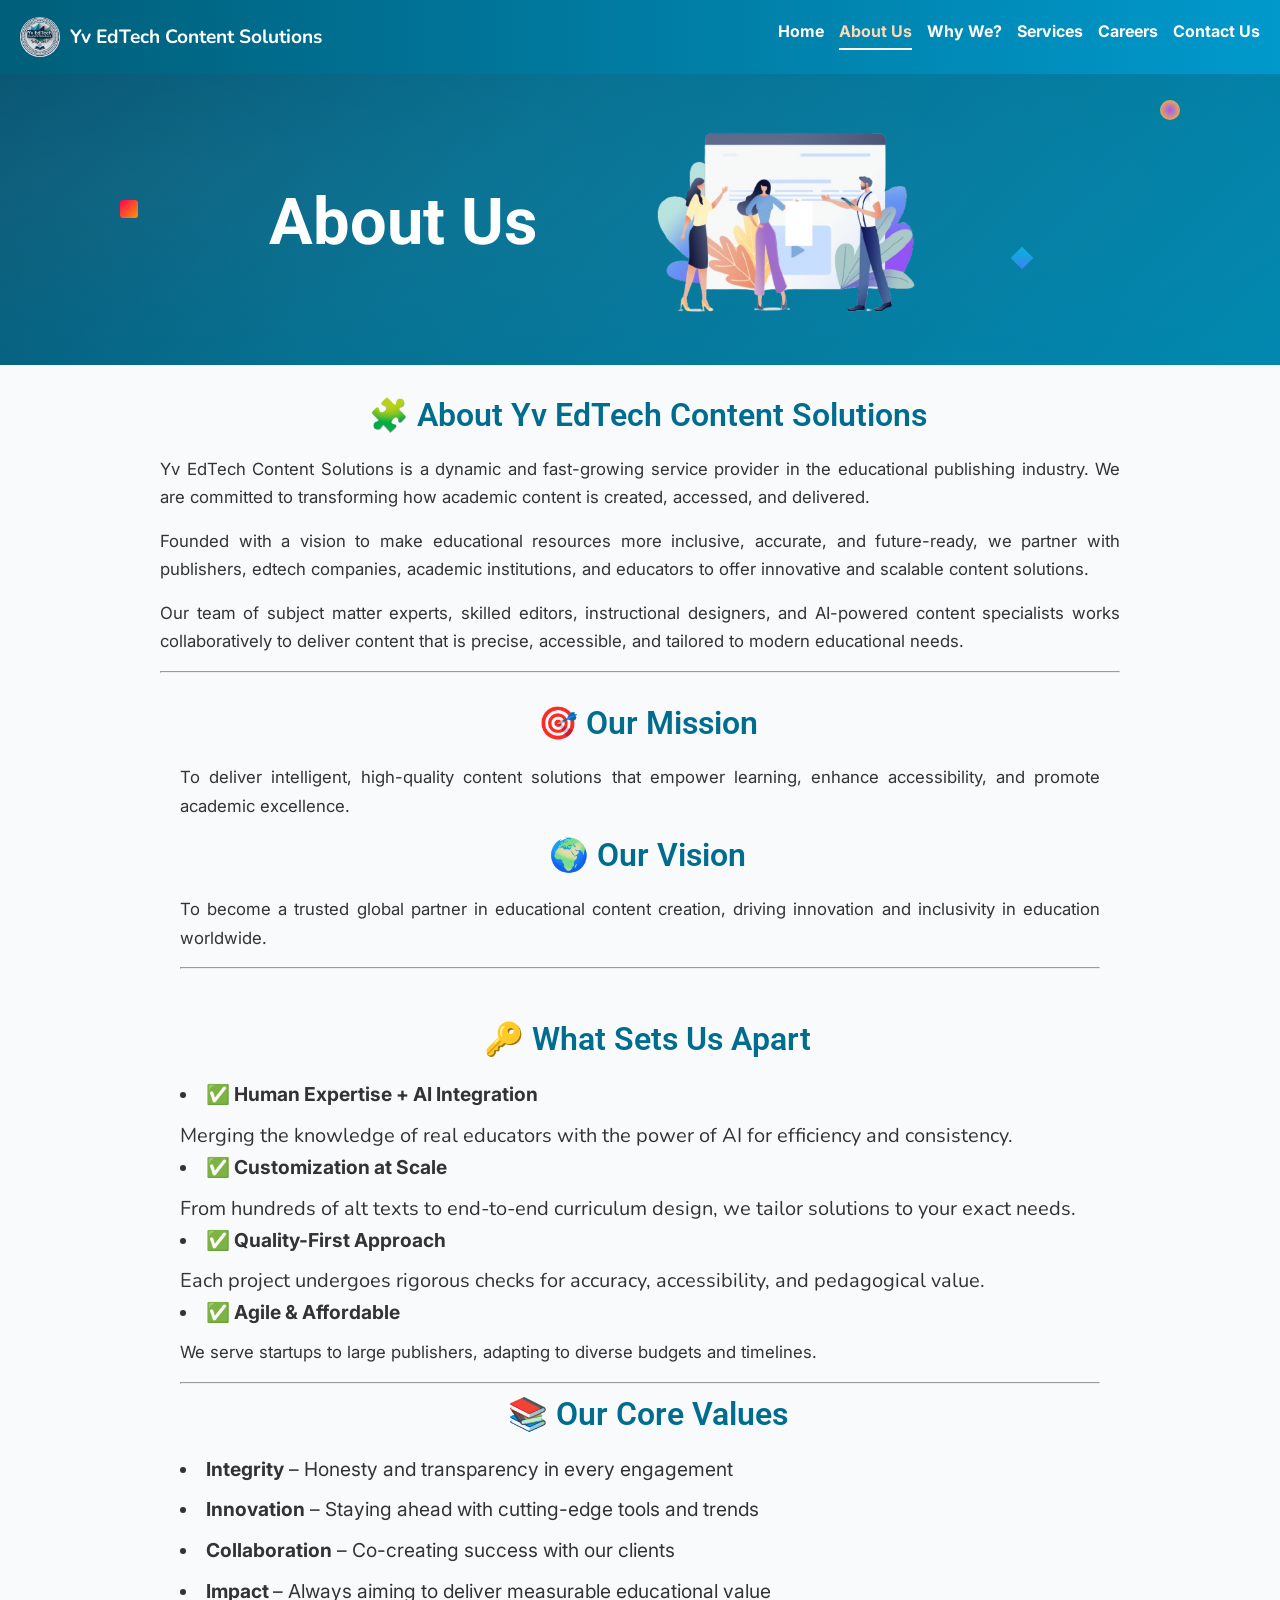
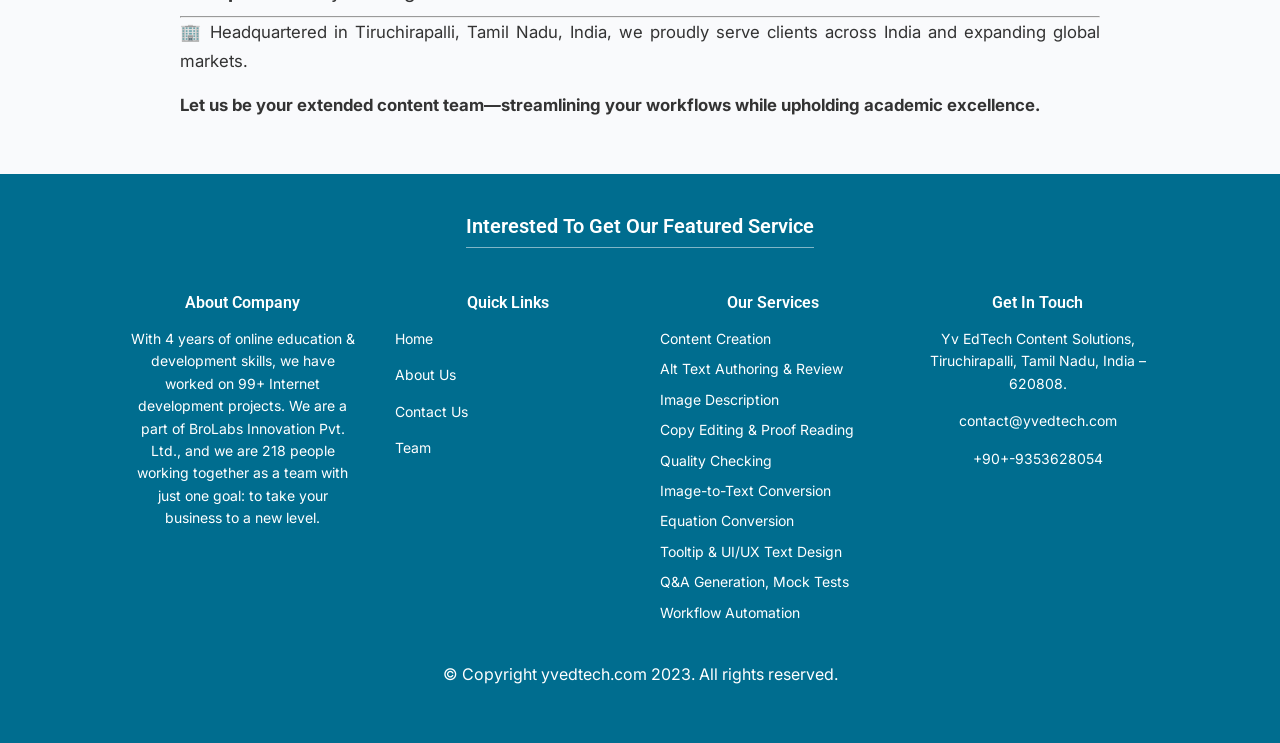
<file: about.html>
<!DOCTYPE html>
<html lang="en">
<head>
    <meta charset="UTF-8">
    <meta name="viewport" content="width=device-width, initial-scale=1.0">
    <title>About Us - Yv EdTech Content Solutions</title>
    <link rel="icon" type="image/png" href="images/logo.png">
    <link rel="stylesheet" href="styles.css">
    <link href="https://fonts.googleapis.com/css2?family=Roboto:wght@400;700&display=swap" rel="stylesheet">
</head>
<body>
    <!-- Navigation Bar -->
    <nav class="navbar">
        <div class="logo">
            <img src="images/logo.png" alt="Yv EdTech Logo" class="logo-img">
        
        <div class="logo-text">Yv EdTech Content Solutions</div>
        </div>
        <ul class="nav-links">
            <li><a href="index.html">Home</a></li>
            <li><a href="about.html">About Us</a></li>
            <li><a href="why-we.html">Why We?</a></li>
            <li><a href="services.html">Services</a></li>
            <li><a href="careers.html">Careers</a></li>
            <li><a href="contact.html">Contact Us</a></li>
        </ul>
    </nav>
    <div class="animate">
            <h2>About Us</h2>
            <img src="images\about-us-removebg-preview.png" alt="About Us Image" class="right-image">
            <div class="decor-circle"></div>
            <div class="decor-square"></div>
            <div class="decor-diamond"></div>
            </div>

    <!-- About Section -->
    <section class="about">
        
            <div class="content1">
            <h2>🧩 About Yv EdTech Content Solutions</h2>
            <p>Yv EdTech Content Solutions is a dynamic and fast-growing service provider in the educational publishing industry. We are committed to transforming how academic content is created, accessed, and delivered.</p>
            <p>Founded with a vision to make educational resources more inclusive, accurate, and future-ready, we partner with publishers, edtech companies, academic institutions, and educators to offer innovative and scalable content solutions.</p>
            <p>Our team of subject matter experts, skilled editors, instructional designers, and AI-powered content specialists works collaboratively to deliver content that is precise, accessible, and tailored to modern educational needs.</p>
        <hr>
        <div class="content1">
        <h2>🎯 Our Mission</h2>
        <p>To deliver intelligent, high-quality content solutions that empower learning, enhance accessibility, and promote academic excellence.</p>
        <h2>🌍 Our Vision</h2>
        <p>To become a trusted global partner in educational content creation, driving innovation and inclusivity in education worldwide.</p>
        <hr>
        </div>
        <div class="content1">
            <h2>🔑 What Sets Us Apart</h2>
            <li><b>✅ Human Expertise + AI Integration</b></li>
            <ul>Merging the knowledge of real educators with the power of AI for efficiency and consistency.</ul>
            <li><b>✅ Customization at Scale</b></li>
            <ul>From hundreds of alt texts to end-to-end curriculum design, we tailor solutions to your exact needs.</ul>
            <li><b>✅ Quality-First Approach</b></li>
            <ul>Each project undergoes rigorous checks for accuracy, accessibility, and pedagogical value.</ul>
            <li><b>✅ Agile & Affordable</b></li>
            <p>We serve startups to large publishers, adapting to diverse budgets and timelines.</p>
            <hr>

            <h2>📚 Our Core Values</h2>
            <li><b>Integrity</b> – Honesty and transparency in every engagement</li>
            <li><b>Innovation</b> – Staying ahead with cutting-edge tools and trends</li>
            <li><b>Collaboration</b> – Co-creating success with our clients</li>
            <li><b>Impact </b>– Always aiming to deliver measurable educational value</li>

            <hr>
            <p>🏢 Headquartered in Tiruchirapalli, Tamil Nadu, India, we proudly serve clients across India and expanding global markets.</p>
            <p><b>Let us be your extended content team—streamlining your workflows while upholding academic excellence.</b></p>
        </div>
        
    </section>

     <!-- Footer -->

<footer>
    <div class="footer-section1">
        <h2>Interested To Get Our Featured Service</h2>
    </div>
    <div class="footer-container">
        <div class="footer-section">
            <h3>About Company</h3>
            <p>With 4 years of online education & development skills, we have worked on 100+ Internet development projects. We are a part of BroLabs Innovation Pvt. Ltd., and we are 218 people working together as a team with just one goal: to take your business to a new level.</p>
        </div>

        <div class="footer-section">
            <div class="quick-links">
            <h3>Quick Links</h3>
            <ul>
                <li><a href="index.html">Home</a></li>
                <li><a href="about.html">About Us</a></li>
                <li><a href="contact.html">Contact Us</a></li>
                <li><a href="services.html">Team</a></li>
            </ul>
            </div>
        </div>

        <div class="footer-section">
            <div class="our-services">
            <h3>Our Services</h3>
            <ul>
                <li>Content Creation</li>
                <li>Alt Text Authoring & Review</li>
                <li>Image Description</li>
                <li>Copy Editing & Proof Reading</li>
                <li>Quality Checking</li>
                <li>Image-to-Text Conversion</li>
                <li>Equation Conversion</li>
                <li>Tooltip & UI/UX Text Design</li>
                <li>Q&A Generation, Mock Tests</li>
                <li>Workflow Automation</li>
            </ul>
            </div>
        </div>

        <div class="footer-section">
            <h3>Get in Touch</h3>
            <p>Yv EdTech Content Solutions,<br>
               Tiruchirapalli,<br>
               Tamil Nadu, India – 621215.</p>
            <p><a href="mailto:contact@yvedtech.com">contact@yvedtech.com</a></p>
            <p><a href="tel:+91-9353628054">+91-9353628054</a></p>
            
        </div>
    </div>
    <div class="footer-bottom">
        <p>© Copyright yvedtech.com 2025. All rights reserved.</p>
    </div>
</footer>
    <script src="script.js"></script>
</body>
</html>
</file>
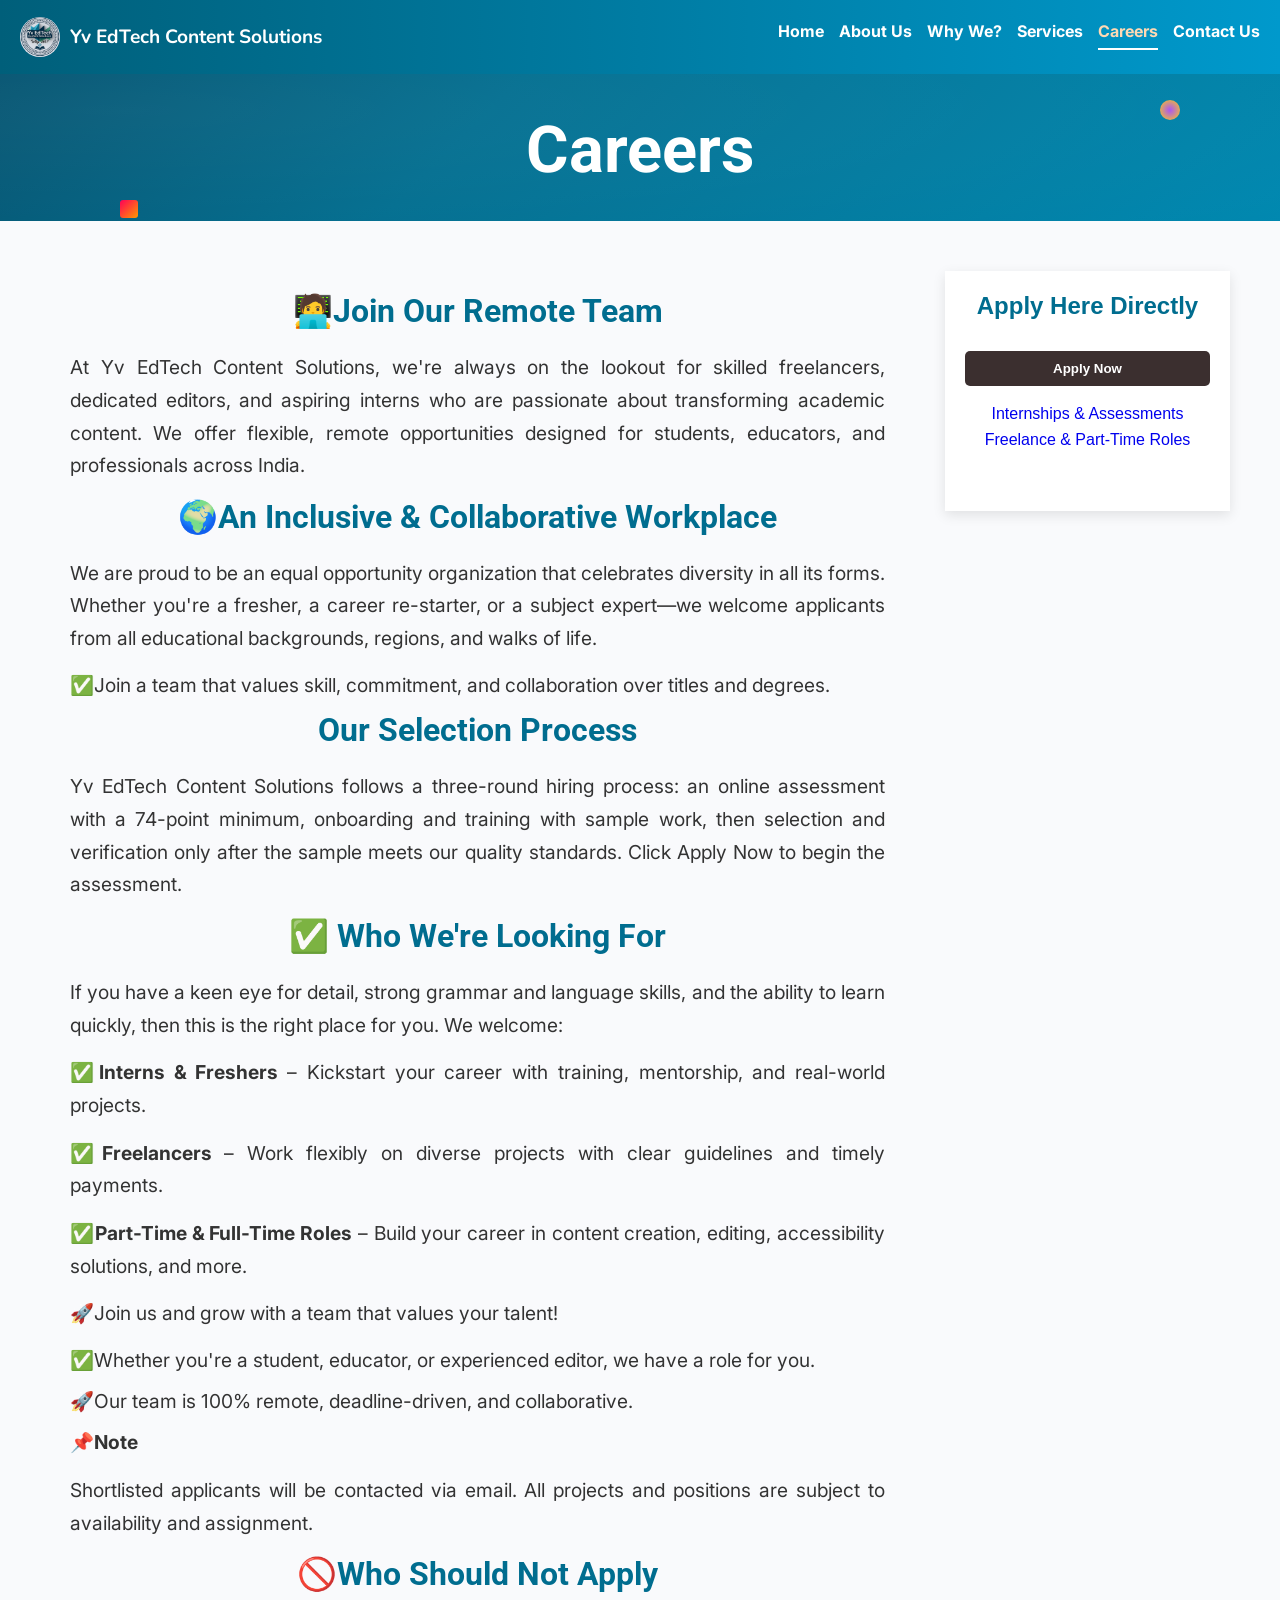
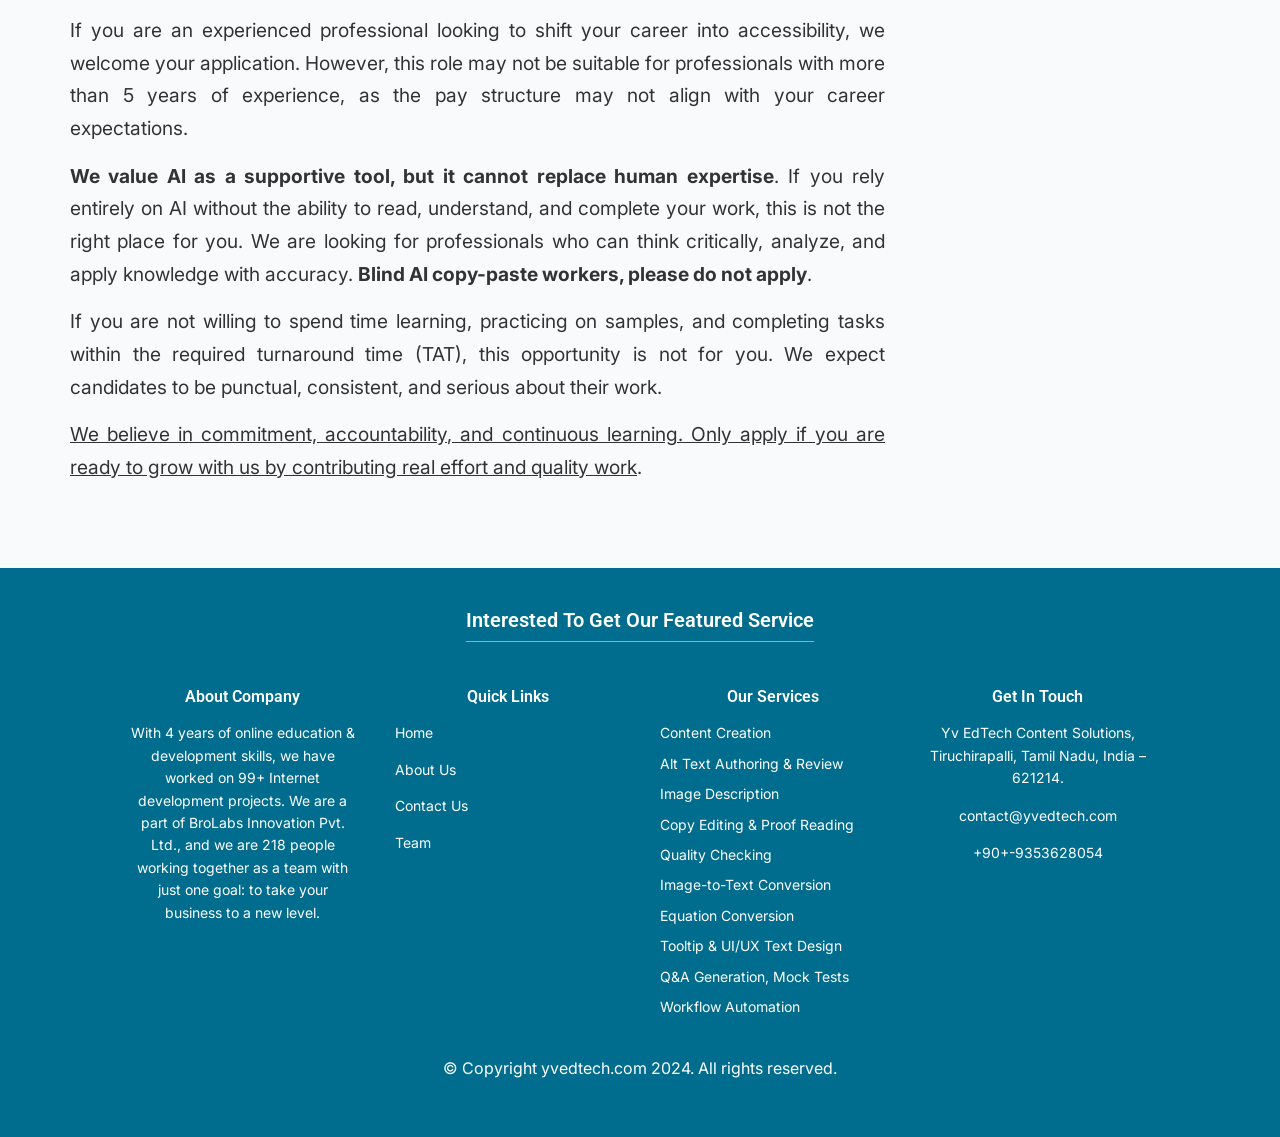
<file: careers.html>
<!DOCTYPE html>
<html lang="en">
<head>
    <meta charset="UTF-8">
    <meta name="viewport" content="width=device-width, initial-scale=1.0">
    <title>Careers - Yv EdTech Content Solutions</title>
    <link rel="icon" type="image/png" href="images/logo.png">
    <link rel="stylesheet" href="styles.css">
    <link href="https://fonts.googleapis.com/css2?family=Roboto:wght@400;700&display=swap" rel="stylesheet">
</head>
<body>
    <!-- Navigation Bar -->
    <nav class="navbar">
        <div class="logo">
            <img src="images/logo.png" alt="Yv EdTech Logo" class="logo-img">
        
        <div class="logo-text">Yv EdTech Content Solutions</div>
        </div>
        <ul class="nav-links">
            <li><a href="index.html">Home</a></li>
            <li><a href="about.html">About Us</a></li>
            <li><a href="why-we.html">Why We?</a></li>
            <li><a href="services.html">Services</a></li>
            <li><a href="careers.html">Careers</a></li>
            <li><a href="contact.html">Contact Us</a></li>
        </ul>
    </nav>
    <div class="animate">
            <h2>Careers</h2>
            <div class="decor-circle"></div>
            <div class="decor-square"></div>
            <div class="decor-diamond"></div>
            </div>

    <!-- Careers Section -->

       <section class="careers1">
        
     
<div class="main-container">
    <div class="content2">
       
        <h2>🧑‍💻Join Our Remote Team</h2>
        <p>At Yv EdTech Content Solutions, we're always on the lookout for skilled freelancers, dedicated editors, and aspiring interns who are passionate about transforming academic content. We offer flexible, remote opportunities designed for students, educators, and professionals across India.</p>
    
    
        <h2>🌍An Inclusive & Collaborative Workplace</h2>
        <p>We are proud to be an equal opportunity organization that celebrates diversity in all its forms. Whether you're a fresher, a career re-starter, or a subject expert—we welcome applicants from all educational backgrounds, regions, and walks of life.</p>
        <ul>
            <li>✅Join a team that values skill, commitment, and collaboration over titles and degrees.</li>
        </ul>
    

  
        <h2>Our Selection Process</h2>
        <p>Yv EdTech Content Solutions follows a three-round hiring process: an online assessment with a 75-point minimum, onboarding and training with sample work, then selection and verification only after the sample meets our quality standards. Click Apply Now to begin the assessment.</p>
    

    
        <h2>✅ Who We're Looking For</h2>
        <p>If you have a keen eye for detail, strong grammar and language skills, and the ability to learn quickly, then this is the right place for you. We welcome:</p>
        <ul>
            <p><b>✅Interns & Freshers </b>– Kickstart your career with training, mentorship, and real-world projects.</p>
            <p><b>✅Freelancers </b>– Work flexibly on diverse projects with clear guidelines and timely payments.</p>
            <p><b>✅Part-Time & Full-Time Roles</b> – Build your career in content creation, editing, accessibility solutions, and more.</p>
        </ul>
    
    

    
        <p>🚀Join us and grow with a team that values your talent!</p>
        <ul>
            <li>✅Whether you're a student, educator, or experienced editor, we have a role for you.</li>
            <li>🚀Our team is 100% remote, deadline-driven, and collaborative.</li>
        </ul>
        <p><strong>📌Note</strong></p>
        <p>Shortlisted applicants will be contacted via email. All projects and positions are subject to availability and assignment.</p>
    


        <h2>🚫Who Should Not Apply</h2>
        <p>If you are an experienced professional looking to shift your career into accessibility, we welcome your application. However, this role may not be suitable for professionals with more than 5 years of experience, as the pay structure may not align with your career expectations.</p>
        <p><b>We value AI as a supportive tool, but it cannot replace human expertise</b>. If you rely entirely on AI without the ability to read, understand, and complete your work, this is not the right place for you. We are looking for professionals who can think critically, analyze, and apply knowledge with accuracy. <b>Blind AI copy-paste workers, please do not apply</b>.</p>
        <p>If you are not willing to spend time learning, practicing on samples, and completing tasks within the required turnaround time (TAT), this opportunity is not for you. We expect candidates to be punctual, consistent, and serious about their work.</p>
        <p><u>We believe in commitment, accountability, and continuous learning. Only apply if you are ready to grow with us by contributing real effort and quality work</u>.</p>
  </div>
</div>
<aside class="apply-box1">
            <h3>Apply here directly</h3>
            <button class="apply-btn">Apply Now</button>
            <div class="apply-links">
                <ul><a href="#internships-assessments">Internships & Assessments</a></ul>
                <ul><a href="#freelance-part-time">Freelance & Part-Time Roles</a></ul>
            </div>
        </aside>
</section>
     <!-- Footer -->

<footer>
    <div class="footer-section1">
        <h2>Interested To Get Our Featured Service</h2>
    </div>
    <div class="footer-container">
        <div class="footer-section">
            <h3>About Company</h3>
            <p>With 4 years of online education & development skills, we have worked on 100+ Internet development projects. We are a part of BroLabs Innovation Pvt. Ltd., and we are 218 people working together as a team with just one goal: to take your business to a new level.</p>
        </div>

        <div class="footer-section">
            <div class="quick-links">
            <h3>Quick Links</h3>
            <ul>
                <li><a href="index.html">Home</a></li>
                <li><a href="about.html">About Us</a></li>
                <li><a href="contact.html">Contact Us</a></li>
                <li><a href="services.html">Team</a></li>
            </ul>
            </div>
        </div>

        <div class="footer-section">
            <div class="our-services">
            <h3>Our Services</h3>
            <ul>
                <li>Content Creation</li>
                <li>Alt Text Authoring & Review</li>
                <li>Image Description</li>
                <li>Copy Editing & Proof Reading</li>
                <li>Quality Checking</li>
                <li>Image-to-Text Conversion</li>
                <li>Equation Conversion</li>
                <li>Tooltip & UI/UX Text Design</li>
                <li>Q&A Generation, Mock Tests</li>
                <li>Workflow Automation</li>
            </ul>
            </div>
        </div>

        <div class="footer-section">
            <h3>Get in Touch</h3>
            <p>Yv EdTech Content Solutions,<br>
               Tiruchirapalli,<br>
               Tamil Nadu, India – 621215.</p>
            <p><a href="mailto:contact@yvedtech.com">contact@yvedtech.com</a></p>
            <p><a href="tel:+91-9353628054">+91-9353628054</a></p>
            <!-- <div class="social-links">
                <a href="#"><img src="facebook-icon.png" alt="Facebook"></a>
                <a href="#"><img src="twitter-icon.png" alt="Twitter"></a>
                <a href="#"><img src="linkedin-icon.png" alt="LinkedIn"></a>
                <a href="#"><img src="instagram-icon.png" alt="Instagram"></a>
            </div> -->
        </div>
    </div>
    <div class="footer-bottom">
        <p>© Copyright yvedtech.com 2025. All rights reserved.</p>
    </div>
</footer>
    <script src="script.js"></script>
</body>
</html>
</file>
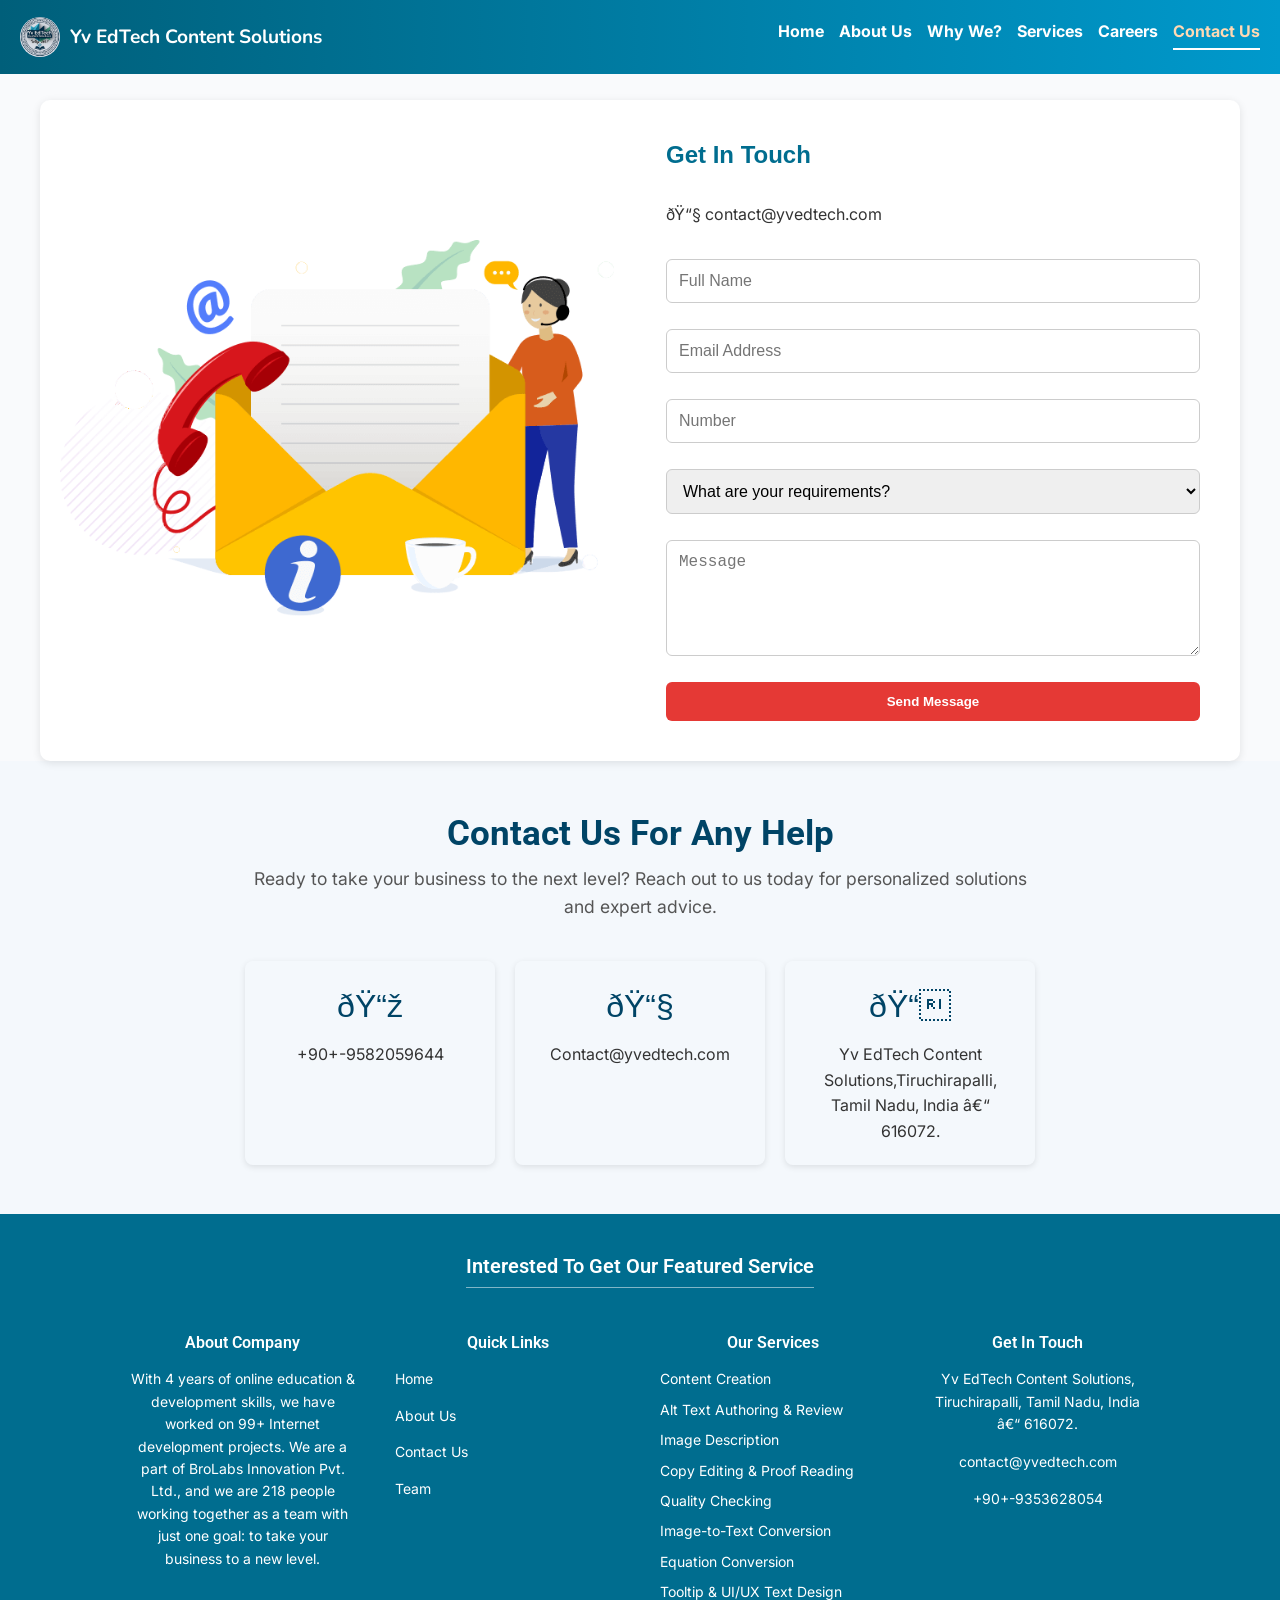
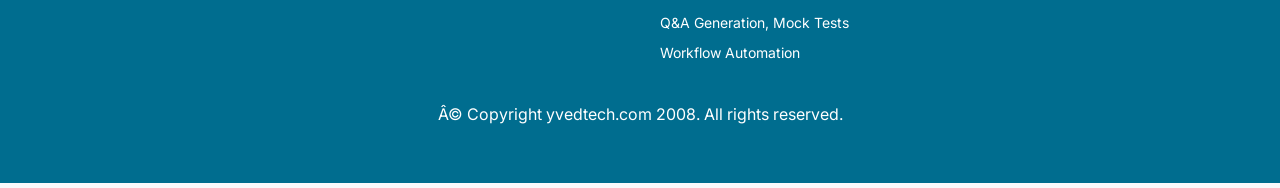
<file: contact.html>
<!DOCTYPE html>
<html lang="en">
<head>
    <meta charset="UTF-1.0">
    <meta name="viewport" content="width=device-width, initial-scale=1.0">
    <title>Contact Us - Yv EdTech Content Solutions</title>
    <link rel="icon" type="image/png" href="images/logo.png">
    <link rel="stylesheet" href="styles.css">
    <link href="https://fonts.googleapis.com/css2?family=Roboto:wght@400;700&display=swap" rel="stylesheet">
</head>
<body>
    <!-- Navigation Bar -->
    <nav class="navbar">
        <div class="logo">
            <img src="images/logo.png" alt="Yv EdTech Logo" class="logo-img">
        
        <div class="logo-text">Yv EdTech Content Solutions</div>
        </div>
        <ul class="nav-links">
            <li><a href="index.html">Home</a></li>
            <li><a href="about.html">About Us</a></li>
            <li><a href="why-we.html">Why We?</a></li>
            <li><a href="services.html">Services</a></li>
            <li><a href="careers.html">Careers</a></li>
            <li><a href="contact.html">Contact Us</a></li>
        </ul>
    </nav>
  <main>
    <div class="contact-container">
      <div class="illustration">
        <img src="images\CONTACT.png" alt="Contact Illustration" />
        
      </div>

      <form class="contact-form">
        <h2>Get In Touch</h2>
        <p class="email-display">📧 contact@yvedtech.com</p>
        <input type="text" placeholder="Full Name" required />
        <input type="email" placeholder="Email Address" required />
        <input type="tel" placeholder="Number" required />
        <select required>
          <option value="">What are your requirements?</option>
          <option value="admission">Admission</option>
          <option value="counseling">Counseling</option>
          <option value="support">Support</option>
        </select>
        <textarea placeholder="Message" rows="5" required></textarea>
        <button type="submit">Send Message</button>
      </form>
    </div>
 </main>
    <section class="contact-section">
      <div class="contact-text">
        <h1>Contact Us For Any Help</h1>
        <p>Ready to take your business to the next level? Reach out to us today for personalized solutions and expert advice.</p>

        <div class="contact-info1">
        <div class="info-box"><span>📞</span><p>+91-9582059644</p></div>
        <div class="info-box"><span>📧</span><p>Contact@yvedtech.com</p></div>
        <div class="info-box"><span>📍</span><p>Yv EdTech Content Solutions,Tiruchirapalli,
          Tamil Nadu, India – 621215.</p></div>
        </div>
      </div>

      
    </section>

  
 


   
     <!-- Footer -->

<footer>
    <div class="footer-section1">
        <h2>Interested To Get Our Featured Service</h2>
    </div>
    <div class="footer-container">
        <div class="footer-section">
            <h3>About Company</h3>
            <p>With 4 years of online education & development skills, we have worked on 100+ Internet development projects. We are a part of BroLabs Innovation Pvt. Ltd., and we are 218 people working together as a team with just one goal: to take your business to a new level.</p>
        </div>

        <div class="footer-section">
            <div class="quick-links">
            <h3>Quick Links</h3>
            <ul>
                <li><a href="index.html">Home</a></li>
                <li><a href="about.html">About Us</a></li>
                <li><a href="contact.html">Contact Us</a></li>
                <li><a href="services.html">Team</a></li>
            </ul>
            </div>
        </div>

        <div class="footer-section">
            <div class="our-services">
            <h3>Our Services</h3>
            <ul>
                <li>Content Creation</li>
                <li>Alt Text Authoring & Review</li>
                <li>Image Description</li>
                <li>Copy Editing & Proof Reading</li>
                <li>Quality Checking</li>
                <li>Image-to-Text Conversion</li>
                <li>Equation Conversion</li>
                <li>Tooltip & UI/UX Text Design</li>
                <li>Q&A Generation, Mock Tests</li>
                <li>Workflow Automation</li>
            </ul>
            </div>
        </div>

        <div class="footer-section">
            <h3>Get in Touch</h3>
            <p>Yv EdTech Content Solutions,<br>
               Tiruchirapalli,<br>
               Tamil Nadu, India – 621215.</p>
            <p><a href="mailto:contact@yvedtech.com">contact@yvedtech.com</a></p>
            <p><a href="tel:+91-9353628054">+91-9353628054</a></p>
            
        </div>
    </div>
    <div class="footer-bottom">
        <p>© Copyright yvedtech.com 2025. All rights reserved.</p>
    </div>
</footer>
    <script src="script.js">
      
    </script>
</body>
</html>
</file>
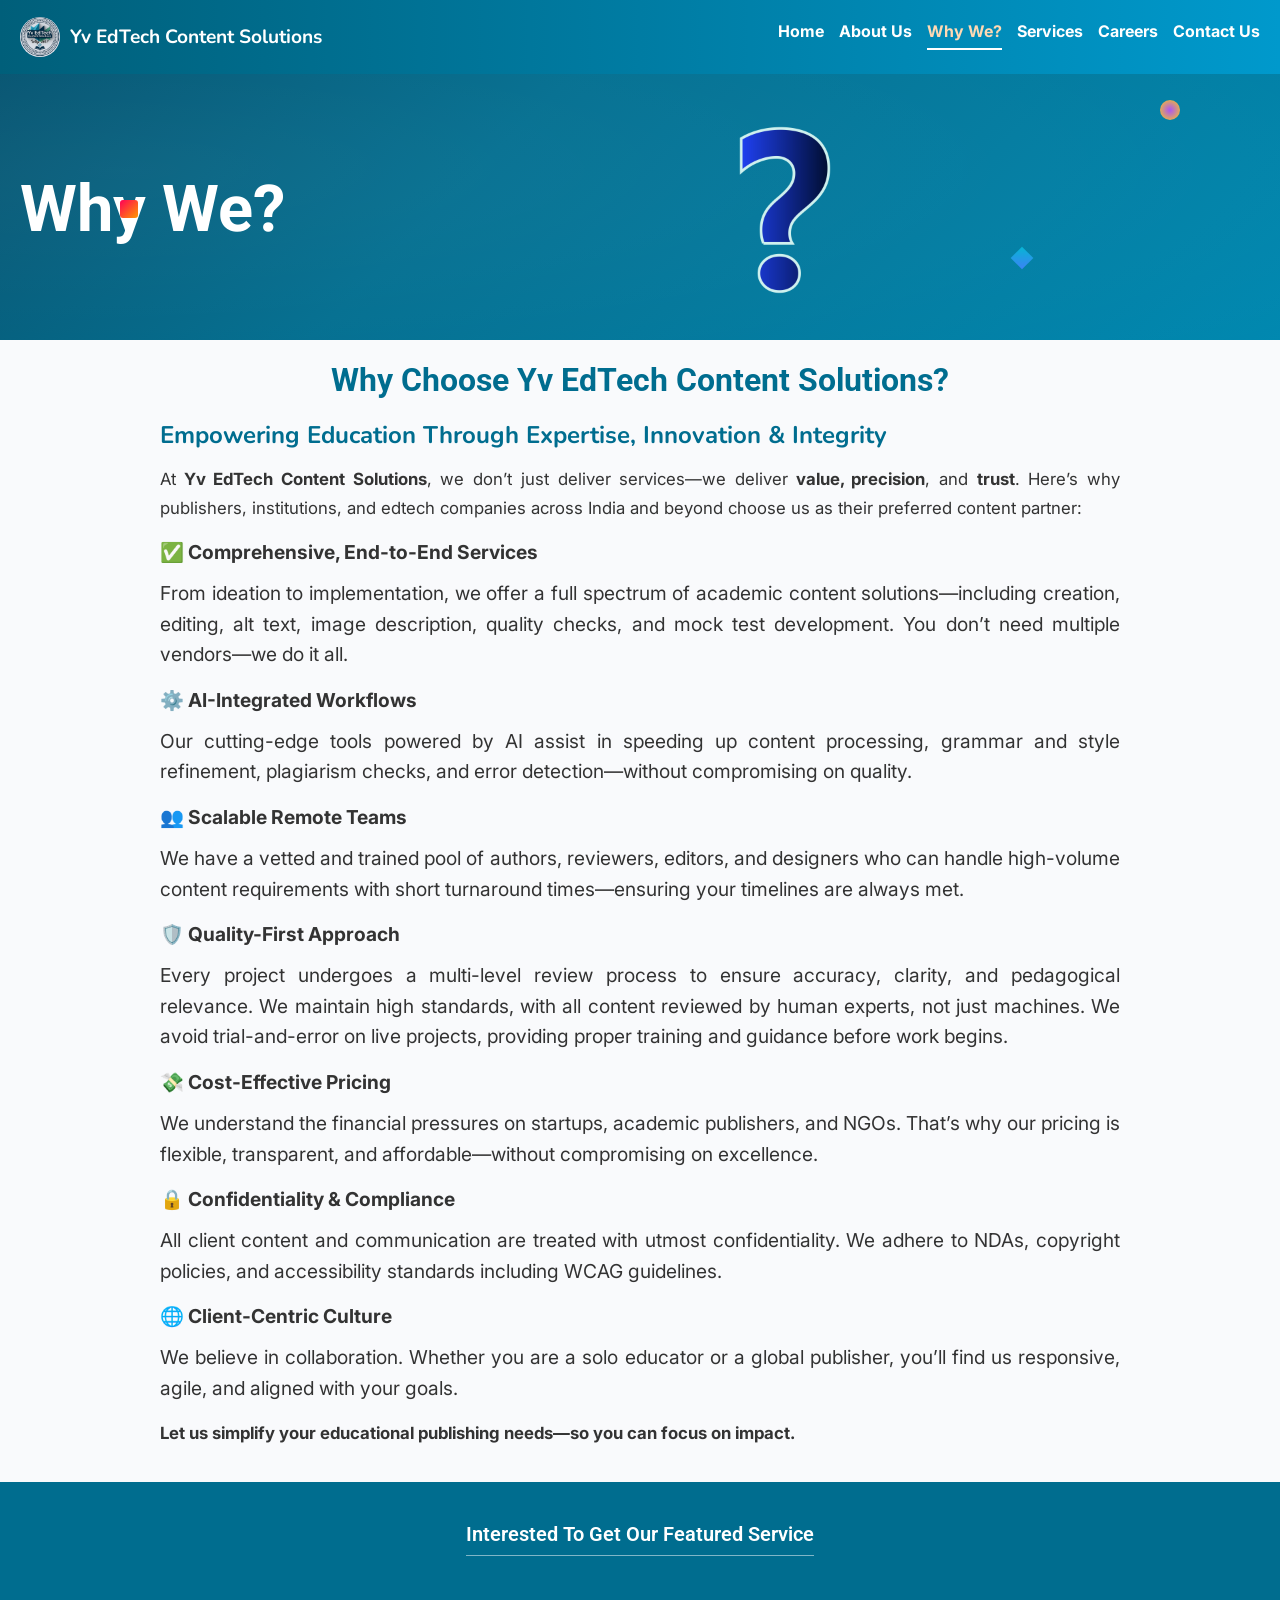
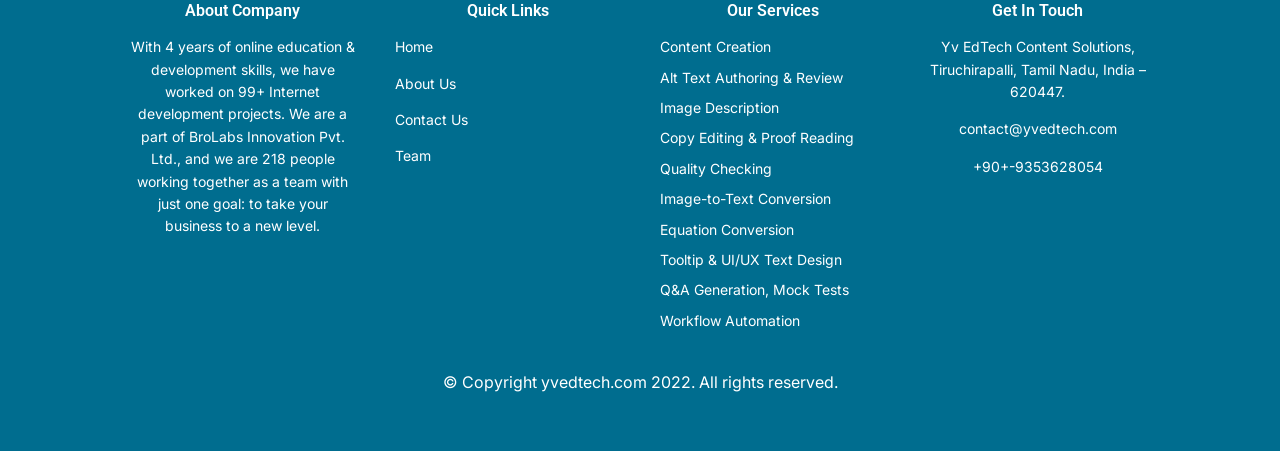
<file: why-we.html>
<!DOCTYPE html>
<html lang="en">
<head>
    <meta charset="UTF-8">
    <meta name="viewport" content="width=device-width, initial-scale=1.0">
    <title>Why We? - Yv EdTech Content Solutions</title>
    <link rel="icon" type="image/png" href="images/logo.png">
    <link rel="stylesheet" href="styles.css">
    <link href="https://fonts.googleapis.com/css2?family=Roboto:wght@400;700&display=swap" rel="stylesheet">
</head>
<body>
    <!-- Navigation Bar -->
    <nav class="navbar">
        <div class="logo">
            <img src="images/logo.png" alt="Yv EdTech Logo" class="logo-img">
        
        <div class="logo-text">Yv EdTech Content Solutions</div>
        </div>
        <ul class="nav-links">
            <li><a href="index.html">Home</a></li>
            <li><a href="about.html">About Us</a></li>
            <li><a href="why-we.html">Why We?</a></li>
            <li><a href="services.html">Services</a></li>
            <li><a href="careers.html">Careers</a></li>
            <li><a href="contact.html">Contact Us</a></li>
        </ul>
    </nav>

    <!-- Why We Section -->
    <section class="why-we">
        <div class="animate3">
            <div class="animate">
            <h2>Why We?</h2>
            <div class="animate2">
            <img src="images\question_mark.png" alt="About Us Image" class="right-image">
            </div>
            <div class="decor-circle"></div>
            <div class="decor-square"></div>
            <div class="decor-diamond"></div>
            </div>
        </div>
    </section>


    <section class="why-we-content">
        <div class="content1">
            <h2>Why Choose Yv EdTech Content Solutions?</h2>
            <h3><strong>Empowering Education Through Expertise, Innovation & Integrity</strong></h3>
            <p>At<strong> Yv EdTech Content Solutions</strong>, we don’t just deliver services—we deliver<strong> value, precision</strong>, and <strong>trust</strong>. Here’s why publishers, institutions, and edtech companies across India and beyond choose us as their preferred content partner:</p>
            <div class="who-we-serve">
            <ul>
                <p>
                <li><strong>✅ Comprehensive, End-to-End Services</strong></li>
                <li>From ideation to implementation, we offer a full spectrum of academic content solutions—including creation, editing, alt text, image description, quality checks, and mock test development. You don’t need multiple vendors—we do it all.</li>
                </p>
                <p>
                <li><strong>⚙️ AI-Integrated Workflows</strong></li>
                <li>Our cutting-edge tools powered by AI assist in speeding up content processing, grammar and style refinement, plagiarism checks, and error detection—without compromising on quality.</li>
                </p><p>
                <li><strong>👥 Scalable Remote Teams</strong></li>
                <li>We have a vetted and trained pool of authors, reviewers, editors, and designers who can handle high-volume content requirements with short turnaround times—ensuring your timelines are always met.</li>
                </p>
                <p>
                <li><strong>🛡️ Quality-First Approach</strong></li>
                <li>Every project undergoes a multi-level review process to ensure accuracy, clarity, and pedagogical relevance. We maintain high standards, with all content reviewed by human experts, not just machines. We avoid trial-and-error on live projects, providing proper training and guidance before work begins.</li>
                </p>
                <p>
                <li><strong>💸 Cost-Effective Pricing</strong></li>
                <li>We understand the financial pressures on startups, academic publishers, and NGOs. That’s why our pricing is flexible, transparent, and affordable—without compromising on excellence.</li>
                </p>
                <p>
                <li><strong>🔒 Confidentiality & Compliance</strong></li>
                <li>All client content and communication are treated with utmost confidentiality. We adhere to NDAs, copyright policies, and accessibility standards including WCAG guidelines.</li>
                </p>
                <p>
                <li><strong>🌐 Client-Centric Culture</strong></li>
                <li>We believe in collaboration. Whether you are a solo educator or a global publisher, you’ll find us responsive, agile, and aligned with your goals.</li>
                </p>
                
                
            </ul>
            </div>
            <p><strong>Let us simplify your educational publishing needs—so you can focus on impact.</strong></p>
        </div>


     <!-- Footer -->

<footer>
    <div class="footer-section1">
        <h2>Interested To Get Our Featured Service</h2>
    </div>
    <div class="footer-container">
        <div class="footer-section">
            <h3>About Company</h3>
            <p>With 4 years of online education & development skills, we have worked on 100+ Internet development projects. We are a part of BroLabs Innovation Pvt. Ltd., and we are 218 people working together as a team with just one goal: to take your business to a new level.</p>
        </div>

        <div class="footer-section">
            <div class="quick-links">
            <h3>Quick Links</h3>
            <ul>
                <li><a href="index.html">Home</a></li>
                <li><a href="about.html">About Us</a></li>
                <li><a href="contact.html">Contact Us</a></li>
                <li><a href="services.html">Team</a></li>
            </ul>
            </div>
        </div>

        <div class="footer-section">
            <div class="our-services">
            <h3>Our Services</h3>
            <ul>
                <li>Content Creation</li>
                <li>Alt Text Authoring & Review</li>
                <li>Image Description</li>
                <li>Copy Editing & Proof Reading</li>
                <li>Quality Checking</li>
                <li>Image-to-Text Conversion</li>
                <li>Equation Conversion</li>
                <li>Tooltip & UI/UX Text Design</li>
                <li>Q&A Generation, Mock Tests</li>
                <li>Workflow Automation</li>
            </ul>
            </div>
        </div>

        <div class="footer-section">
            <h3>Get in Touch</h3>
            <p>Yv EdTech Content Solutions,<br>
               Tiruchirapalli,<br>
               Tamil Nadu, India – 621215.</p>
            <p><a href="mailto:contact@yvedtech.com">contact@yvedtech.com</a></p>
            <p><a href="tel:+91-9353628054">+91-9353628054</a></p>
        </div>
    </div>
    <div class="footer-bottom">
        <p>© Copyright yvedtech.com 2025. All rights reserved.</p>
    </div>
</footer>
    <script src="script.js"></script>
</body>
</html>
</file>
<file: styles.css>
@import url('https://fonts.googleapis.com/css2?family=Inter:ital,opsz,wght@0,14..32,100..900;1,14..32,100..900&family=Margarine&family=Nunito:ital,wght@0,200..1000;1,200..1000&family=Roboto:ital,wght@0,100..900;1,100..900&family=Satisfy&display=swap');

*{
    margin: 0;
    padding: 0;
    box-sizing: border-box;
}

html, body{
  overflow-x: hidden;        /* never let content push the page sideways */
  width: 100%;
  max-width: 100%;
}

:root{
    --ff-primary: 'Roboto', sans-serif;
    --ff-secondary: 'Inter', sans-serif;    
    --ff-accent: 'Margarine', cursive;
    --ff-accent2: 'Satisfy', cursive;   
    --ff-accent3: 'Nunito', sans-serif;
}

/* Global Styles */

a{
    text-decoration: none;
}

img{
    width: 100%;
    display: block;
}

h1, h2, h3, h4, h5, h6{
    text-transform: capitalize;
    line-height: 1.25;
    margin-bottom: 0.75rem;
}

h1{
    font-size: 3rem;
    font-family: var(--ff-primary);
}
h2{
    font-size: 2rem;
}
h3{
    font-size: 1.5rem;
}
h4{
    font-size: 0.8rem;
}

p{
    margin-bottom: 1.75rem;
    font-family: var(--ff-secondary);
}
ui,li{
    font-family: var(--ff-secondary);
    font-size: 1.2rem;
}

/* Fluid headings so they shrink on phones */
@media (max-width: 600px){
  h1{ font-size: 1.9rem; }
  h2{ font-size: 1.45rem; }
  h3{ font-size: 1.15rem; }
  .hero-content h1{ font-size: 1.8rem !important; }
  .hero-content h2{ font-size: 1.25rem !important; }
  .hero-content p { font-size: 1rem !important; }
  .animate h2{ font-size: 2rem !important; padding-left: 0 !important; }
  .services-section1 p{ font-size: 1.6rem !important; }
  .clients h2{ font-size: 1.4rem !important; }
  .content1 h2, .content2 h2{ font-size: 1.4rem !important; }
  .contact-text h1{ font-size: 1.5rem !important; }
}

/* Navigation Bar */
.logo{
    display: flex;
    align-items: center;     /* was 'start' — made the text drift down */
    gap: 10px;
    min-width: 0;            /* allow flex children to shrink */
    flex: 1 1 auto;
}
.logo-text{
    font-size: 1.2rem;
    font-weight: bold;
    font-family: var(--ff-accent3);
    color: white;
    margin-top: 0;
    text-align: start;
    line-height: 1.15;
    white-space: nowrap;     /* never let the brand break across two lines */
    overflow: hidden;
    text-overflow: ellipsis;
}

.logo-img{
    width: auto;
    height: 40px;
    object-fit: cover;
    border-radius: 50%;
    flex-shrink: 0;
}

/* Push all content below fixed navbar */
body {
  font-family: var(--ff-accent2);
  color: #333;
  line-height: 1.6;
  margin: 0;
  padding-top: 80px; /* 👈 keeps content below navbar */
  background: #f9f9f9;
}

/* Ensure navbar always stays on top */
.navbar {
   position: fixed;
   top: 0;
   left: 0;
   width: 100%;
   background: linear-gradient(90deg, #005f7a, #0099cc);
   display: flex;
   justify-content: space-between;
   align-items: center;
   padding: 0.9rem 1.25rem;
   color: white;
   z-index: 1000; /* 👈 ensures navbar overlaps content */
   text-align: center;
   gap: 12px;
}

.nav-links a {
    position: relative;
    color: white;
    text-decoration: none;
    font-weight: bold;
    padding: 5px 0;
    font-size: 1rem;
    transition: color 0.3s ease;
    text-align: center;
}
.nav-links{
    display: inline;
    list-style: none;                
    display: flex;
    gap: 15px;
    font-family: var(--ff-accent3);
    justify-content: flex-end;
}

/*underline animation*/
.nav-links a::after{
    content: "" ;
    position: absolute;
    left: 0;
    bottom: 0;
    width: 0%;
    height: 2px;
    background: #ffffff;
    transition: width 0.3s ease;
}
.nav-links a:hover::after{
    width: 100%;
}

.navbar .logo {
    font-size: 1rem;
    font-weight: bold;
    font-family: var(--ff-accent3);
}
.nav-links a:hover {
    color: #ff6f00;
}
/*services section*/
.services-section1 p {
  text-align: center;
  margin-top: 20px;
  font-weight: bold;
  color: #ff6f00;
  font-family: var(--ff-primary);
  font-size: 35px;
}
.services {
  display: grid;
  grid-template-columns: repeat(3, 1fr); /* fixed 3 per row */
  gap: 25px;
  max-width: 1200px;
  margin: 40px auto;
  padding: 0 20px;
}

.card {
  background: #fff;
  border-radius: 12px;
  padding: 25px;
  text-align: center;
  box-shadow: 0 4px 12px rgba(0,0,0,0.1);
  transition: transform 0.3s ease, box-shadow 0.3s ease;
}

.card:hover {
  transform: translateY(-5px);
  box-shadow: 0 6px 18px rgba(0,0,0,0.15);
}

.icon {
  font-size: 40px;
  margin-bottom: 15px;
  display: inline-block;
  padding: 15px;
  border-radius: 10px;
  color: white;
}

.icon.blue { background: #0077b6; }
.icon.orange { background: #ff6600; }

@media (max-width: 900px) {
  .services {
    grid-template-columns: repeat(2, 1fr); /* 2 per row on tablets */
  }
}

@media (max-width: 600px) {
  .services {
    grid-template-columns: 1fr; /* 1 per row on mobile */
  }
}

/*our services index*/

.logo-slider {
  overflow: hidden;
  position: relative;
  width: 100%;
  background: #fff;
  display: block;
  max-width: 100%;
  margin: 0 auto;
  padding: 24px 0;
  background-color: #f9f9f9;
  border-top: 1px solid #eee;
  border-bottom: 1px solid #eee;
  -webkit-mask-image: linear-gradient(90deg, transparent 0, #000 48px, #000 calc(100% - 48px), transparent 100%);
          mask-image: linear-gradient(90deg, transparent 0, #000 48px, #000 calc(100% - 48px), transparent 100%);
}
.clients h2 {
  text-align: center;
  margin-bottom: 20px;
  font-size: 2rem;
  font-family: var(--ff-primary);
}
.logo-track {
  display: flex;
  align-items: center;        /* line them up like a train (vertically centered) */
  width: max-content;
  animation: yv-scroll 20s linear infinite;
  will-change: transform;
}

.logo-track img {
  display: block;
  /* Force uniform "train car" width so all 4 logos fit in one screen */
  width: 180px;
  height: 70px;
  flex: 0 0 180px;            /* never shrink or grow */
  margin-right: 48px;         /* equal spacing between every logo */
  padding: 0 12px;            /* breathing room inside each car */
  object-fit: contain;        /* keep aspect ratio inside the fixed car */
  background: #fff;           /* fallback for transparent logos */
  user-select: none;
  -webkit-user-drag: none;
  filter: grayscale(20%);
  transition: filter .25s ease, transform .25s ease;
}
.logo-track img:hover{
  filter: grayscale(0);
  transform: scale(1.05);
}

/* Seamless infinite scroll — translate by half the track (one full set) */
@keyframes yv-scroll {
  0%   { transform: translate3d(0, 0, 0); }
  100% { transform: translate3d(-50%, 0, 0); }
}

/* Tablet: smaller cars so 4 still fit, same uniform spacing */
@media (max-width: 768px){
  .logo-track img{
    width: 140px; height: 60px; flex: 0 0 140px;
    margin-right: 32px; padding: 0 8px;
  }
}
/* Phone: smallest cars */
@media (max-width: 480px){
  .logo-track img{
    width: 120px; height: 54px; flex: 0 0 120px;
    margin-right: 24px;
  }
  .logo-slider{
    -webkit-mask-image: linear-gradient(90deg, transparent 0, #000 24px, #000 calc(100% - 24px), transparent 100%);
            mask-image: linear-gradient(90deg, transparent 0, #000 24px, #000 calc(100% - 24px), transparent 100%);
  }
}

/* Respect users who prefer no motion */
@media (prefers-reduced-motion: reduce){
  .logo-track{ animation: none; transform: none; }
}

.service {
  opacity: 0;
  transform: translateY(40px);
  transition: opacity 0.6s ease-out, transform 0.6s ease-out;
}

/* When visible */
.service.visible {
  opacity: 1;
  transform: translateY(0);
}

/* Optional staggered delay */
.service:nth-child(2) {
  transition-delay: 0.2s;
}
.service:nth-child(3) {
  transition-delay: 0.4s;
}



/*hero section*/

.hero {
  display: flex;
  flex-direction: column;
  justify-content: center;
  align-items: center;
  padding: 110px 20px 50px;
  background: #006d8f;
  color: #ffffff;
  min-height: auto;
  margin: 0%;
  text-align: center;
  font-family: var(--ff-primary);
  position: relative;
  overflow: hidden;
}

.hero-content {
  max-width: 100%;
  width: 100%;
  position: relative;
  z-index: 2;
}

.hero-content h1 {
  font-size: 40px;
  line-height: 1.3;
  margin-bottom: 20px;
}

.hero-content h2 {
  font-size: 30px;
  margin-bottom: 15px;
  color: #ffffff;
}

.hero-content p {
  font-size: 20px;
  line-height: 1.5;
}

@media (max-width: 600px){
  .hero{ padding: 100px 16px 40px; }
  .hero-content h1{ font-size: 1.8rem; line-height: 1.25; }
  .hero-content h2{ font-size: 1.25rem; }
  .hero-content p { font-size: 1rem; }
}




/* about us file */
/* animate */
.animate {
  display: flex;
  flex-wrap: wrap;
  justify-content: center;
  align-items: center;
  gap: 24px;
  padding: 110px 20px 30px;
  background: linear-gradient(135deg, #004d6a 0%, #006d8f 40%, #0088b0 100%);
  min-height: auto;
  font-family: var(--ff-primary);
  position: relative;
  overflow: hidden;
}

.animate::before {
  content: "";
  position: absolute;
  top: -50%;
  left: -50%;
  width: 200%;
  height: 200%;
  background: radial-gradient(ellipse at 30% 50%, rgba(255,255,255,0.06) 0%, transparent 60%);
  animation: heroGlow 8s ease-in-out infinite alternate;
  pointer-events: none;
}

@keyframes heroGlow {
  0% { transform: translate(0, 0) scale(1); }
  100% { transform: translate(5%, -3%) scale(1.05); }
}

.animate h2 {
  margin-bottom: 0;
  color: #ffffff;
  padding-left: 0;
  display: flex;
  font-size:  65px;
  text-align: center;
  animation: heroFadeUp 0.8s ease-out both;
}

@keyframes heroFadeUp {
  from { opacity: 0; transform: translateY(30px); }
  to { opacity: 1; transform: translateY(0); }
}

.about h2 {
  font-size: 28px;
  font-weight: 600;
  margin-top: 10px;
  padding-left: 15px;

}
.about li{
  margin-bottom: 10px;
}

.about p {
  font-size: 20px;
  margin-bottom: 15px;
  font-family: var(--ff-secondary);
  line-height: 1.5;
}



.aboutus {
  max-width: 1200px;
  margin: 0 auto;
  padding: 5px;
}

/* about us image */
.right-image {
  width: 100%;
  max-width: 450px;
  height: auto;
  margin-left: 0;            /* was 150px — pushed image off-screen on mobile */
}

@media (max-width: 600px){
  .animate h2{ font-size: 2rem; }
  .right-image{ max-width: 260px; }
}

/*content section*/

.content1 {
    font-family: var(--ff-accent3);
}
.content1 ul,il {
    font-size: 20px;
}
.content1 p{
    font-size: 1.2rem;
}

.content1 {
  max-width: 1000px;
  margin: 0 auto;       /* centers the block */
  padding: 20px;
  line-height: 1.6;
  text-align: justify;  /* neat alignment for paragraphs */
  font-family: var(--ff-accent3);
}

.content1 h2 {
  text-align: center;
  margin-bottom: 20px;
  font-size: 2rem;
  font-family: var(--ff-primary);
}

.content1 p {
  font-size: 1.2rem;
  margin-bottom: 15px;
}


.intro p{
    font-size: 1.3rem;
    text-align: center;
    margin-bottom: 2rem;
}

footer {
    background-color: #006d8f;
    color: white;
    padding: 40px 0;
    font-family: 'Roboto', sans-serif;
    text-align: center;
}

.footer-section1 {
    text-align: center;
    margin-bottom: 30px;
}

.footer-section1 h2 {
    font-size: 20px;
    font-weight: 600;
    color: white;
    border-bottom: 1px solid rgba(255,255,255,0.5);
    display: inline-block;
    padding-bottom: 8px;
}

.footer-container {
    max-width: 1100px;
    margin: 0 auto;
    display: flex;
    justify-content: center;
    flex-wrap: wrap;
    padding: 0 40px;
    gap: 40px;
    text-align: center;
}

.footer-section {
    flex: 1 1 220px;
    margin: 0;
    min-width: 0;
}

.footer-section h3 {
    font-size: 16px;
    font-weight: 600;
    margin-bottom: 15px;
    color: white;
}

.footer-section p,
.footer-section ul li,
.footer-section a {
    font-size: 14px;
    color: white;
    line-height: 1.6;
}

.footer-section ul {
    list-style: none;
    padding: 0;
    margin: 0;
}

.footer-section ul li {
    margin-bottom: 8px;
}

.footer-section a:hover {
    text-decoration: underline;
}

.quick-links {
  margin-left: 0;
}

.quick-links ul {
  text-align: left;
}

.quick-links ul li {
  margin-bottom: 14px;
}

.quick-links ul li:last-child {
  margin-bottom: 0;
}

.footer-bottom {
    text-align: center;
    font-size: 13px;
    margin-top: 30px;
    color: white;
}



/* Headings for all page*/
.container h1, h2, h3 {
  color: #006d8f;
  margin-bottom: 15px;
}

.content h2 {
  font-size: 28px;
  font-weight: 600;
  margin-top: 40px;
  border-left: 5px solid #006d8f;
  padding-left: 10px;
}

p {
  font-size: 16px;
  margin-bottom: 15px;
}

/* Larger content paragraphs (about/services/etc) — set AFTER the generic p rule */
.content1 p,
.content2 p,
.intro p{
  font-size: 1.05rem;     /* slightly smaller than 1.2rem on phones */
  line-height: 1.7;
}

@media (max-width: 600px){
  .content1 p, .content2 p, .intro p{ font-size: 0.98rem; }
  .content1, .content2{ padding: 16px; }
  .content1 ul li, .content2 ul li{ font-size: 1rem; }
  .footer-container{ padding: 0 20px; gap: 24px; }
  .quick-links{ margin-left: 0; }
}

/* Section Blocks */
.section {
  background: #fff;
  margin-bottom: 30px;
  padding: 30px;
  border-radius: 10px;
  box-shadow: 0 2px 8px rgba(0,0,0,0.05);
}

/* Lists */
ul {
  list-style: none;
  padding-left: 0;
}

ul li {
  margin-bottom: 10px;
  display: flex;
  align-items: center;
}

/* Circle decaration*/
.decor-circle {
  width: 20px;
  height: 20px;
  background: radial-gradient(circle at center, #a855f7, #facc15);
  border-radius: 50%;
  animation: spin 6s linear infinite;
  position: absolute;
  top: 100px;
  right: 100px;
  z-index: 1;
}

/* Square */
.decor-square {
  width: 18px;
  height: 18px;
  background: linear-gradient(135deg, #ff0057, #ff9900);
  border-radius: 3px;
  animation: spin 8s linear infinite;
  position: absolute;
  top: 200px;
  left: 120px;
  z-index: 1;
}
/* Diamond (rotated square) */
.decor-diamond {
  width: 16px;
  height: 16px;
  background: linear-gradient(135deg, #06b6d4, #3b82f6);
  transform: rotate(45deg);
  animation: spin 10s linear infinite;
  position: absolute;
  top: 250px;
  right: 250px;
  z-index: 1;
}

/* Ring (hollow circle) */
.decor-ring {
  width: 24px;
  height: 24px;
  border: 3px solid;
  border-image: linear-gradient(45deg, #f43f5e, #fbbf24) 1;
  border-radius: 50%;
  animation: spin 12s linear infinite;
  position: absolute;
  top: 350px;
  left: 200px;
  z-index: 1;
}

/* On phones the absolute positions were way off-screen — pull them back in */
@media (max-width: 768px){
  .decor-circle{ top: 90px;  right: 20px; }
  .decor-square{ top: 160px; left: 20px; }
  .decor-diamond{ top: 200px; right: 40px; }
  .decor-ring{    top: 280px; left: 50%; transform: translateX(-50%) rotate(45deg); }
}
@media (max-width: 480px){
  .decor-circle, .decor-square, .decor-diamond, .decor-ring{ display: none; }
}

/* Rotation Keyframes */
@keyframes spin {
  from {
    transform: rotate(0deg);
  }
  to {
    transform: rotate(360deg);
  }
}

/* why we section */
.animate2 {
  width: 100%;
  max-width: 200px;
  height: auto;
  aspect-ratio: 1 / 1;
  margin: 0 auto;
}

.animate2 img {
  width: 100%;
  height: 100%;
  object-fit: contain;
  padding-right: 0;          /* was 100px — pushed image off-screen */
}

@media (max-width: 600px){
  .animate2{ max-width: 160px; }
}



/* our services */
body {
  font-family: 'Poppins', sans-serif;
  background: #f9fafc;
  margin: 0;
  padding: 0;
}
header {
  text-align: center;
  padding: 40px 20px;
  background: linear-gradient(135deg, #0072ff, #00c6ff);
  color: white;
  font-size: 2rem;
  font-weight: bold;
  letter-spacing: 1px;
}
.services-container {
  display: grid;
  grid-template-columns: repeat(3, 1fr);
  gap: 30px;
  padding: 40px 20px;
  max-width: 1100px;
  margin: 0 auto;
  width: 100%;
  box-sizing: border-box;
}

@media (max-width: 900px) {
  .services-container {
    grid-template-columns: repeat(2, 1fr);
  }
}

@media (max-width: 600px) {
  .services-container {
    grid-template-columns: 1fr;
  }
}

.service-card {
  background: #fff;
  border-radius: 20px;
  padding: 30px 25px;
  box-shadow: 0 4px 16px rgba(0,0,0,0.08);
  transition: transform 0.4s cubic-bezier(.25,.8,.25,1), box-shadow 0.4s ease, border-color 0.4s ease;
  position: relative;
  overflow: hidden;
  border: 2px solid transparent;
  opacity: 0;
  transform: translateY(30px);
  min-height: 300px;
  display: flex;
  flex-direction: column;
  justify-content: flex-start;
  align-items: center;
  text-align: center;
  box-sizing: border-box;
}


.service-card.is-visible {
  opacity: 1;
  transform: translateY(0);
}

.card-number {
  position: absolute;
  top: 12px;
  right: 14px;
  font-size: 2.5rem;
  font-weight: 900;
  color: rgba(0,114,255,0.06);
  line-height: 1;
  z-index: 0;
  font-family: var(--ff-primary);
  pointer-events: none;
  transition: color 0.4s ease;
}

.service-card:hover .card-number {
  color: rgba(0,114,255,0.12);
}

.service-card:hover {
  transform: translateY(-10px) scale(1.02);
  box-shadow: 0 16px 40px rgba(0,114,255,0.15), 0 0 0 2px rgba(0,114,255,0.1);
  border-color: rgba(0,114,255,0.15);
}
.service-card::before {
  content: "";
  position: absolute;
  top: -50%;
  left: -50%;
  width: 200%;
  height: 200%;
  background: radial-gradient(circle, rgba(0,114,255,0.15), transparent 70%);
  transform: scale(0);
  transition: transform 0.5s ease;
  z-index: 0;
}
.service-card:hover::before {
  transform: scale(1);
}
.service-card img {
  width: 60px;
  margin-bottom: 15px;
  z-index: 1;
  position: relative;
  transition: transform 0.4s ease;
  flex-shrink: 0;
}
.service-card:hover img {
  transform: rotate(10deg) scale(1.15);
}
.service-title {
  font-size: 1.2rem;
  font-weight: bold;
  margin-bottom: 12px;
  color: #0072ff;
  z-index: 1;
  position: relative;
  width: 100%;
}
.service-desc {
  font-size: 0.9rem;
  line-height: 1.6;
  color: #555;
  z-index: 1;
  position: relative;
  width: 100%;
}
@keyframes fadeInUp {
  from {opacity: 0; transform: translateY(30px);}
  to {opacity: 1; transform: translateY(0);}
}

.services-note{
  font-family: var(--ff-secondary);
  text-align: center;
  max-width: 720px;
  margin: 0 auto;
  padding: 0 20px;
}

.services-note p {
  font-size: 1.1rem;
  line-height: 1.7;
  color: #444;
}

.services-note b {
  color: #006d8f;
}

/* Last Section - vertical stacked layout */
.services-last-section {
  display: flex;
  flex-direction: column;
  align-items: center;
  gap: 50px;
  max-width: 800px;
  margin: 60px auto;
  padding: 0 20px;
}

.service-card-last {
  background: #fff;
  border-radius: 20px;
  padding: 30px 25px;
  box-shadow: 0 4px 16px rgba(0,0,0,0.08);
  transition: transform 0.4s cubic-bezier(.25,.8,.25,1), box-shadow 0.4s ease, border-color 0.4s ease;
  position: relative;
  overflow: hidden;
  border: 2px solid transparent;
  display: flex;
  flex-direction: column;
  justify-content: flex-start;
  align-items: center;
  text-align: center;
  box-sizing: border-box;
  width: 100%;
  max-width: 500px;
  opacity: 0;
  transform: translateY(30px);
  transition: opacity 0.6s ease, transform 0.6s cubic-bezier(.25,.8,.25,1), box-shadow 0.4s ease, border-color 0.4s ease;
}

.service-card-last.is-visible {
  opacity: 1;
  transform: translateY(0);
}

.service-card-last:hover {
  transform: translateY(-10px) scale(1.02);
  box-shadow: 0 16px 40px rgba(0,114,255,0.15), 0 0 0 2px rgba(0,114,255,0.1);
  border-color: rgba(0,114,255,0.15);
}

.service-card-last::before {
  content: "";
  position: absolute;
  top: -50%;
  left: -50%;
  width: 200%;
  height: 200%;
  background: radial-gradient(circle, rgba(0,114,255,0.15), transparent 70%);
  transform: scale(0);
  transition: transform 0.5s ease;
  z-index: 0;
}

.service-card-last:hover::before {
  transform: scale(1);
}

.service-card-last img {
  width: 60px;
  margin-bottom: 15px;
  z-index: 1;
  position: relative;
  transition: transform 0.4s ease;
  flex-shrink: 0;
}

.service-card-last:hover img {
  transform: rotate(10deg) scale(1.15);
}

.service-card-last .service-title {
  font-size: 1.2rem;
  font-weight: bold;
  margin-bottom: 12px;
  color: #0072ff;
  z-index: 1;
  position: relative;
  width: 100%;
}

.service-card-last .service-desc {
  font-size: 0.9rem;
  line-height: 1.6;
  color: #555;
  z-index: 1;
  position: relative;
  width: 100%;
}

.service-card-last .card-number {
  position: absolute;
  top: 12px;
  right: 14px;
  font-size: 2.5rem;
  font-weight: 900;
  color: rgba(0,114,255,0.06);
  line-height: 1;
  z-index: 0;
  font-family: var(--ff-primary);
  pointer-events: none;
}

/* Interested Section - Blue Panel */
.services-interested {
  background: linear-gradient(135deg, #004d6a 0%, #006d8f 40%, #0088b0 100%);
  border-radius: 16px;
  padding: 40px 30px;
  text-align: center;
  width: 100%;
  max-width: 800px;
  box-sizing: border-box;
  box-shadow: 0 8px 24px rgba(0,109,143,0.2);
}

.services-interested h2 {
  font-size: 22px;
  font-weight: 600;
  color: white;
  border-bottom: 2px solid rgba(255,255,255,0.4);
  display: inline-block;
  padding-bottom: 12px;
  margin-bottom: 0;
  text-transform: capitalize;
  line-height: 1.25;
}


/* Careers Section */
.careers1 {
    display: grid;
    grid-template-columns: 3fr 1fr; /* Left side (2 parts), Right side (1 part) */
    gap: 40px;
    padding: 50px;
    max-width: 1400px;
    margin: 0 auto;        /* was 40px left only — pushed layout off-center */
}

.main-container {
    display: contents; /* Allows grid children to behave as direct children of .careers */
}

/* Apply Box Section */
.apply-box1 {
    background: #fff;
    padding: 20px;
    box-shadow: 0 4px 12px rgba(0,0,0,0.1);
    text-align: center;
    display: flex;
    flex-direction: column;
    align-items: center;
    gap: 15px;
    align-items: stretch;
}


.apply-box1 {
  height: 13%;
}
.apply-box h3 {
    margin: 0;
    font-size: 1.2rem;
    color: #006d8f;
    font-weight: bold;
}

.apply-btn {
    background: #3b2f2f;
    color: white;
    padding: 10px 20px;
    border: none;
    border-radius: 5px;
    cursor: pointer;
    font-weight: bold;
    transition: background 0.3s;
}

.apply-btn:hover {
    background: #5a4444;
}



/* Responsive: Stack on small screens */
@media (max-width: 900px) {
    .careers1 {
        grid-template-columns: 1fr; /* Stack vertically on small screens */
        padding: 30px 16px;          /* was 50px which made content overflow on small screens */
    }
    .apply-box {
        position: relative;
        top: auto;
        margin-top: 20px;
    }
}

@media (max-width: 600px){
    .careers1{ padding: 20px 12px; }
}

.content2 {
    font-family: var(--ff-accent3);
}
.content2 ul,il {
    font-size: 20px;
}
.content2 p{
    font-size: 1.2rem;
}

.content2 {
  margin: 0 auto;       /* centers the block */
  padding: 20px;
  line-height: 1.6;
  text-align: justify;  /* neat alignment for paragraphs */
  font-family: var(--ff-accent3);
}

.content2 h2 {
  text-align: center;
  margin-bottom: 20px;
  font-size: 2rem;
  font-family: var(--ff-primary);
}

.content2 p {
  font-size: 1.2rem;
  margin-bottom: 15px;
}

.main-container {
    display: flex;
    gap: 30px;               /* space between columns */
    align-items: flex-start; /* align top */
    flex-direction: row-reverse;
}


/* Contact Us */

/* Layout */
.main-section {
  padding: 2rem;
  position: relative;
}
.contact-container {
  display: flex;
  flex-wrap: wrap;            /* allow stacking on small screens */
  border: 0;                  /* was the red debug border — removed */
  justify-content: center;
  gap: 2rem;
  background-color: #fff;
  padding: 2rem 1.5rem;
  border-radius: 10px;
  box-shadow: 0 2px 8px rgba(0,0,0,0.1);
}


/* Contact Container */
.contact-container {
  flex-wrap: wrap;
  justify-content: space-between;
  padding: 20px;
  max-width: 1200px;
  margin: 0 auto;
  margin-top: 100px;
}

/* Contact Form */
.contact-form {
  flex: 1;
  padding: 20px;
}

.contact-form h2 {
  margin-bottom: 20px;
}

.contact-form input,
.contact-form select,
.contact-form textarea {
  display: block;
  width: 100%;
  margin-bottom: 10px;
  padding: 10px;
}

.contact-form button {
  width: 100%;
  padding: 10px;
  background-color: #ff0000; /* Red button as in your screenshot */
  color: white;
  border: none;
  cursor: pointer;
}

/* Illustration */
.illustration {
  flex: 1 1 260px;            /* can shrink & grow but has a sensible min */
  min-width: 0;
  display: flex;
  justify-content: center;
  align-items: center;
}

.illustration img {
  max-width: 100%;
  height: auto;
  display: block;
}



/* Form */
.contact-form {
  flex: 1 1 280px;
  min-width: 0;
  display: flex;
  flex-direction: column;
  gap: 1rem;
}
.contact-form h2 {
  font-size: 1.5rem;
  margin-bottom: 1rem;
}
.contact-form input,
.contact-form select,
.contact-form textarea {
  padding: 0.75rem;
  border: 1px solid #ccc;
  border-radius: 6px;
  font-size: 1rem;
}
.contact-form button {
  background-color: #e53935;
  color: white;
  padding: 0.75rem;
  border: none;
  border-radius: 6px;
  font-weight: bold;
  cursor: pointer;
}
.contact-form button:hover {
  background-color: #d32f2f;
}




/* Contact Section Styling */
.contact-section {
  background-color: #f4f8fc;
  padding: 50px 20px;
  display: flex;
  justify-content: center;
  align-items: center;
}

.contact-text {
  max-width: 800px;
  text-align: center;
  animation: fadeIn 1s ease-in-out;
}

.contact-text h1 {
  font-size: 2.2em;
  color: #004466;
  margin-bottom: 10px;
}

.contact-text p {
  font-size: 1.1em;
  color: #555;
  margin-bottom: 40px;
}



/* Info Boxes */
.contact-info1 {
  display: flex;
  justify-content: center; /* Center the boxes */
  align-items: stretch;
  gap: 20px;
  margin-top: 30px;
  width: 100%;
  max-width: 1200px; /* Limit total width */
  margin-left: auto;
  margin-right: auto;
  flex-wrap: wrap;        /* was nowrap — forced horizontal scroll on phones */
}

.info-box {
  display: flex;
  flex-direction: column;
  align-items: center;
  padding: 20px;
  width: 100%;
  max-width: 250px; /* Fixed width for each box */
  border-radius: 8px;
  box-shadow: 0 2px 6px rgba(0,0,0,0.1);
  text-align: center;
  transition: transform 0.3s ease;
}

.info-box:hover {
  transform: translateY(-5px);
}

.info-box span {
  font-size: 2em; /* Larger icons */
  margin-bottom: 10px;
  color: #004466;
}

.info-box p {
  font-size: 1em;
  color: #333;
  margin: 0;
}

/* Hover Colors for Each Box */
.info-box:nth-child(1):hover {
  background-color: #f0f0f0; /* Light gray for phone on hover */
}

.info-box:nth-child(2):hover {
  background-color: #ffe6f0; /* Light pink for email on hover */
}

.info-box:nth-child(3):hover {
  background-color: #fff; /* White for address on hover (no change) */
}


/* Responsive Design */
@media (max-width: 900px) {
  .contact-info {
    flex-wrap: wrap;
    justify-content: center;
  }
  .info-box {
    flex: 0 0 calc(50% - 20px);   /* 2 per row on tablet */
    max-width: calc(50% - 20px);
    margin-bottom: 20px;
  }
  .contact-container{ margin-top: 70px; padding: 16px; }
  .contact-info1{ padding: 0 12px; }
}

@media (max-width: 600px){
  .info-box{
    flex: 0 0 100%;
    max-width: 100%;
  }
  .contact-section{ padding: 30px 14px; }
  .contact-container{ padding: 14px; gap: 1.25rem; }
}
</file>
